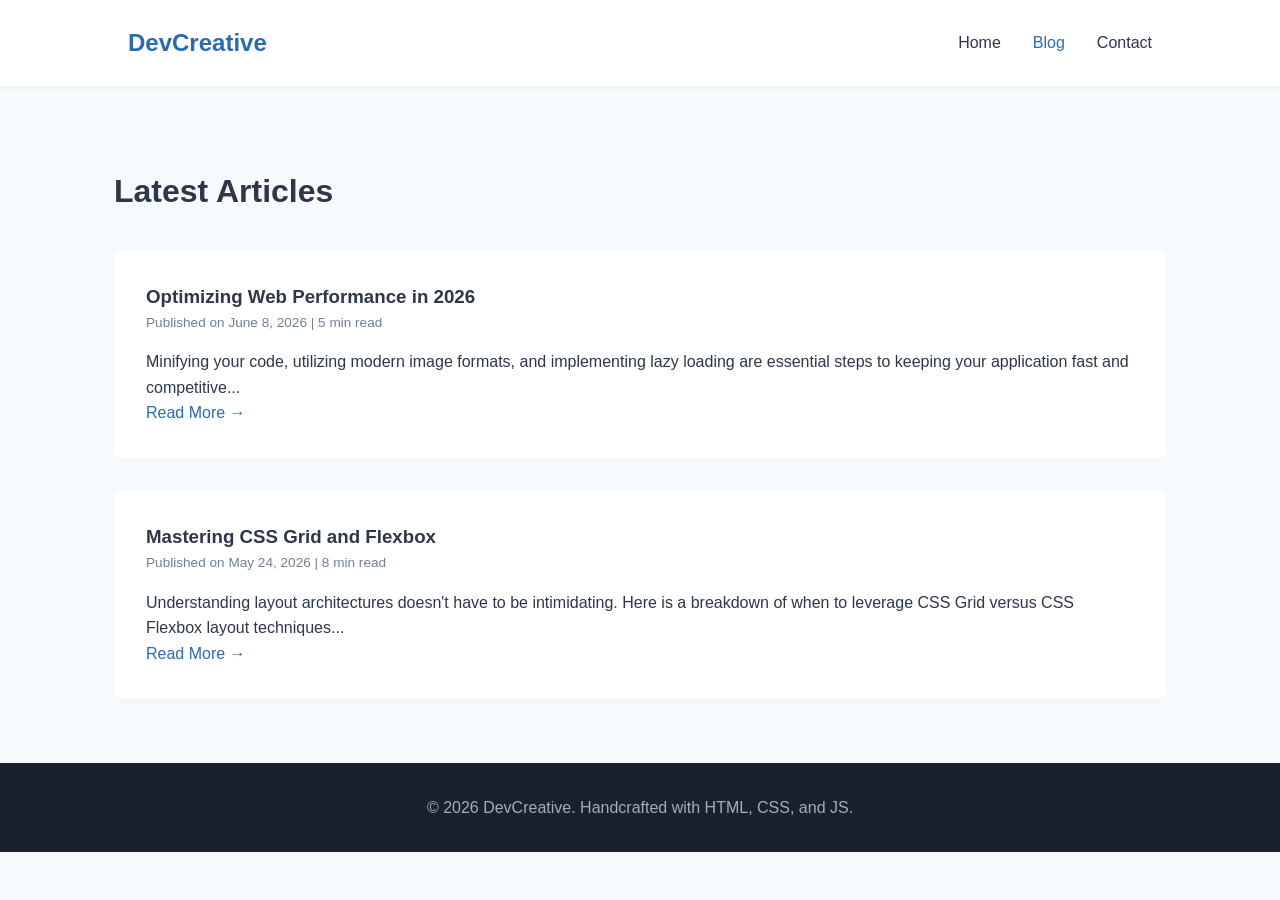
<file: blog.html>
<!DOCTYPE html>
<html lang="en">
<head>
    <meta charset="UTF-8">
    <meta name="viewport" content="width=device-width, initial-scale=1.0">
    <title>Blog - DevCreative</title>
    <link rel="stylesheet" href="style.css">
</head>
<body>

    <nav class="navbar">
        <div class="logo">DevCreative</div>
        <ul class="nav-links">
            <li><a href="index.html">Home</a></li>
            <li><a href="blog.html" class="active">Blog</a></li>
            <li><a href="contact.html">Contact</a></li>
        </ul>
    </nav>

    <main class="container page-margin">
        <h2>Latest Articles</h2>
        
        <article class="blog-post">
            <h3>Optimizing Web Performance in 2026</h3>
            <p class="meta">Published on June 8, 2026 | 5 min read</p>
            <p>Minifying your code, utilizing modern image formats, and implementing lazy loading are essential steps to keeping your application fast and competitive...</p>
            <a href="#" class="read-more">Read More &rarr;</a>
        </article>

        <article class="blog-post">
            <h3>Mastering CSS Grid and Flexbox</h3>
            <p class="meta">Published on May 24, 2026 | 8 min read</p>
            <p>Understanding layout architectures doesn't have to be intimidating. Here is a breakdown of when to leverage CSS Grid versus CSS Flexbox layout techniques...</p>
            <a href="#" class="read-more">Read More &rarr;</a>
        </article>
    </main>

    <footer>
        <p>&copy; 2026 DevCreative. Handcrafted with HTML, CSS, and JS.</p>
    </footer>

</body>
</html>
</file>
<file: style.css>
/* Base Resets & Global Variables */
:root {
    --primary-color: #2b6cb0;
    --text-color: #2d3748;
    --light-bg: #f7fafc;
    --white: #ffffff;
    --transition: all 0.3s ease;
}

* {
    margin: 0;
    padding: 0;
    box-sizing: border-box;
}

body {
    font-family: -apple-system, BlinkMacSystemFont, 'Segoe UI', Roboto, sans-serif;
    color: var(--text-color);
    background-color: var(--light-bg);
    line-height: 1.6;
}

/* Structural Components */
.container {
    max-width: 1100px;
    margin: 3rem auto;
    padding: 0 1.5rem;
}

.page-margin {
    margin-top: 5rem;
}

.small-container {
    max-width: 600px;
}

h2 {
    margin-bottom: 2rem;
    font-size: 2rem;
}

.section-divider {
    border: 0;
    height: 1px;
    background: #e2e8f0;
    max-width: 1100px;
    margin: 2rem auto;
}

/* Navbar Navigation */
.navbar {
    display: flex;
    justify-content: space-between;
    align-items: center;
    padding: 1.5rem 10%;
    background: var(--white);
    box-shadow: 0 2px 4px rgba(0,0,0,0.05);
    position: sticky;
    top: 0;
    z-index: 100;
}

.logo {
    font-size: 1.5rem;
    font-weight: bold;
    color: var(--primary-color);
}

.nav-links {
    display: flex;
    list-style: none;
}

.nav-links li {
    margin-left: 2rem;
}

.nav-links a {
    text-decoration: none;
    color: var(--text-color);
    font-weight: 500;
    transition: var(--transition);
}

.nav-links a:hover, .nav-links a.active {
    color: var(--primary-color);
}

/* Hero Intro Block */
.hero {
    background: linear-gradient(135deg, #ebf8ff 0%, #bee3f8 100%);
    padding: 6rem 10%;
    text-align: center;
}

.hero h1 {
    font-size: 2.8rem;
    margin-bottom: 1rem;
}

.hero p {
    font-size: 1.2rem;
    margin-bottom: 2rem;
    color: #4a5568;
}

/* Button Call-To-Action */
.btn {
    display: inline-block;
    background: var(--primary-color);
    color: var(--white);
    padding: 0.75rem 1.5rem;
    text-decoration: none;
    border-radius: 5px;
    font-weight: 500;
    border: none;
    cursor: pointer;
    transition: var(--transition);
}

.btn:hover {
    opacity: 0.9;
}

/* About Component layout */
.about-content {
    background: var(--white);
    padding: 2.5rem;
    border-radius: 8px;
    box-shadow: 0 4px 6px rgba(0,0,0,0.05);
}

.about-text p {
    margin-bottom: 1.2rem;
    color: #4a5568;
    font-size: 1.1rem;
}

.about-text p:last-child {
    margin-bottom: 0;
}

/* Cards & Responsive Grid */
.grid {
    display: grid;
    grid-template-columns: repeat(auto-fit, minmax(300px, 1fr));
    gap: 2rem;
}

.card {
    background: var(--white);
    border-radius: 8px;
    overflow: hidden;
    box-shadow: 0 4px 6px rgba(0,0,0,0.05);
    transition: var(--transition);
}

.card:hover {
    transform: translateY(-5px);
    box-shadow: 0 10px 15px rgba(0,0,0,0.1);
}

.card img {
    width: 100%;
    height: 200px;
    object-fit: cover;
}

.card-content {
    padding: 1.5rem;
}

.card-content h3 {
    margin-bottom: 0.5rem;
}

/* Blog Feed Formatting */
.blog-post {
    background: var(--white);
    padding: 2rem;
    border-radius: 8px;
    margin-bottom: 2rem;
    box-shadow: 0 2px 4px rgba(0,0,0,0.02);
}

.blog-post .meta {
    font-size: 0.85rem;
    color: #718096;
    margin-bottom: 1rem;
}

.read-more {
    color: var(--primary-color);
    text-decoration: none;
    font-weight: 500;
}

/* Interactive Input Forms Formats */
.contact-form {
    background: var(--white);
    padding: 2rem;
    border-radius: 8px;
    box-shadow: 0 4px 6px rgba(0,0,0,0.05);
}

.form-group {
    margin-bottom: 1.5rem;
}

.form-group label {
    display: block;
    margin-bottom: 0.5rem;
    font-weight: 500;
}

.form-group input, .form-group textarea {
    width: 100%;
    padding: 0.75rem;
    border: 1px solid #e2e8f0;
    border-radius: 4px;
    font-family: inherit;
    font-size: 1rem;
}

.form-group input:focus, .form-group textarea:focus {
    outline: 2px solid var(--primary-color);
    outline-offset: 2px;
    border-color: transparent;
}

/* Footer block */
footer {
    text-align: center;
    padding: 2rem;
    background: #1a202c;
    color: #a0aec0;
    margin-top: 4rem;
}

/* Programmatic/Dynamic Utility Engine */
.hidden { display: none; }
.success-msg { color: #38a169; margin-top: 1rem; font-weight: bold; }

/* Responsive break structures */
@media (max-width: 768px) {
    .navbar { 
        flex-direction: column; 
        gap: 1rem; 
        padding: 1.5rem 2rem; 
    }
    .nav-links {
        padding: 0;
    }
    .nav-links li { 
        margin: 0 1rem; 
    }
    .hero h1 { 
        font-size: 2rem; 
    }
}
</file>
